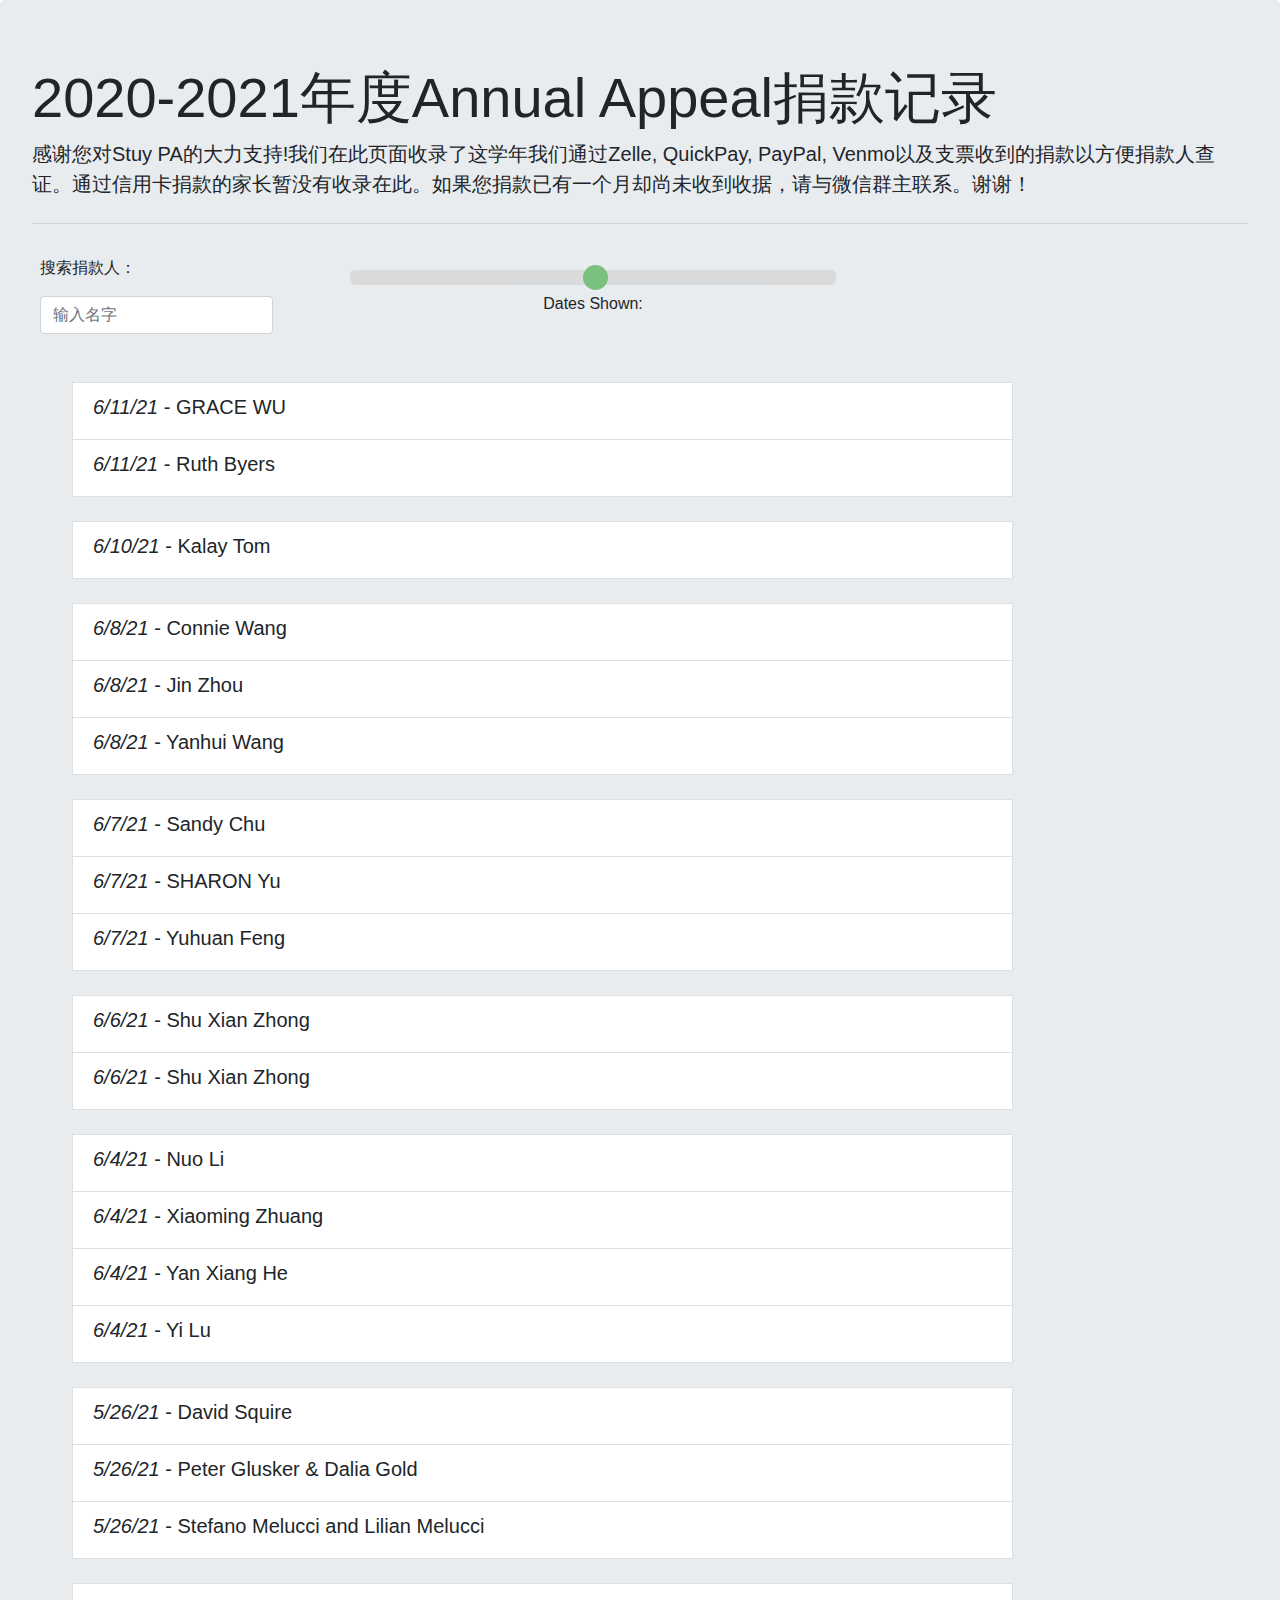
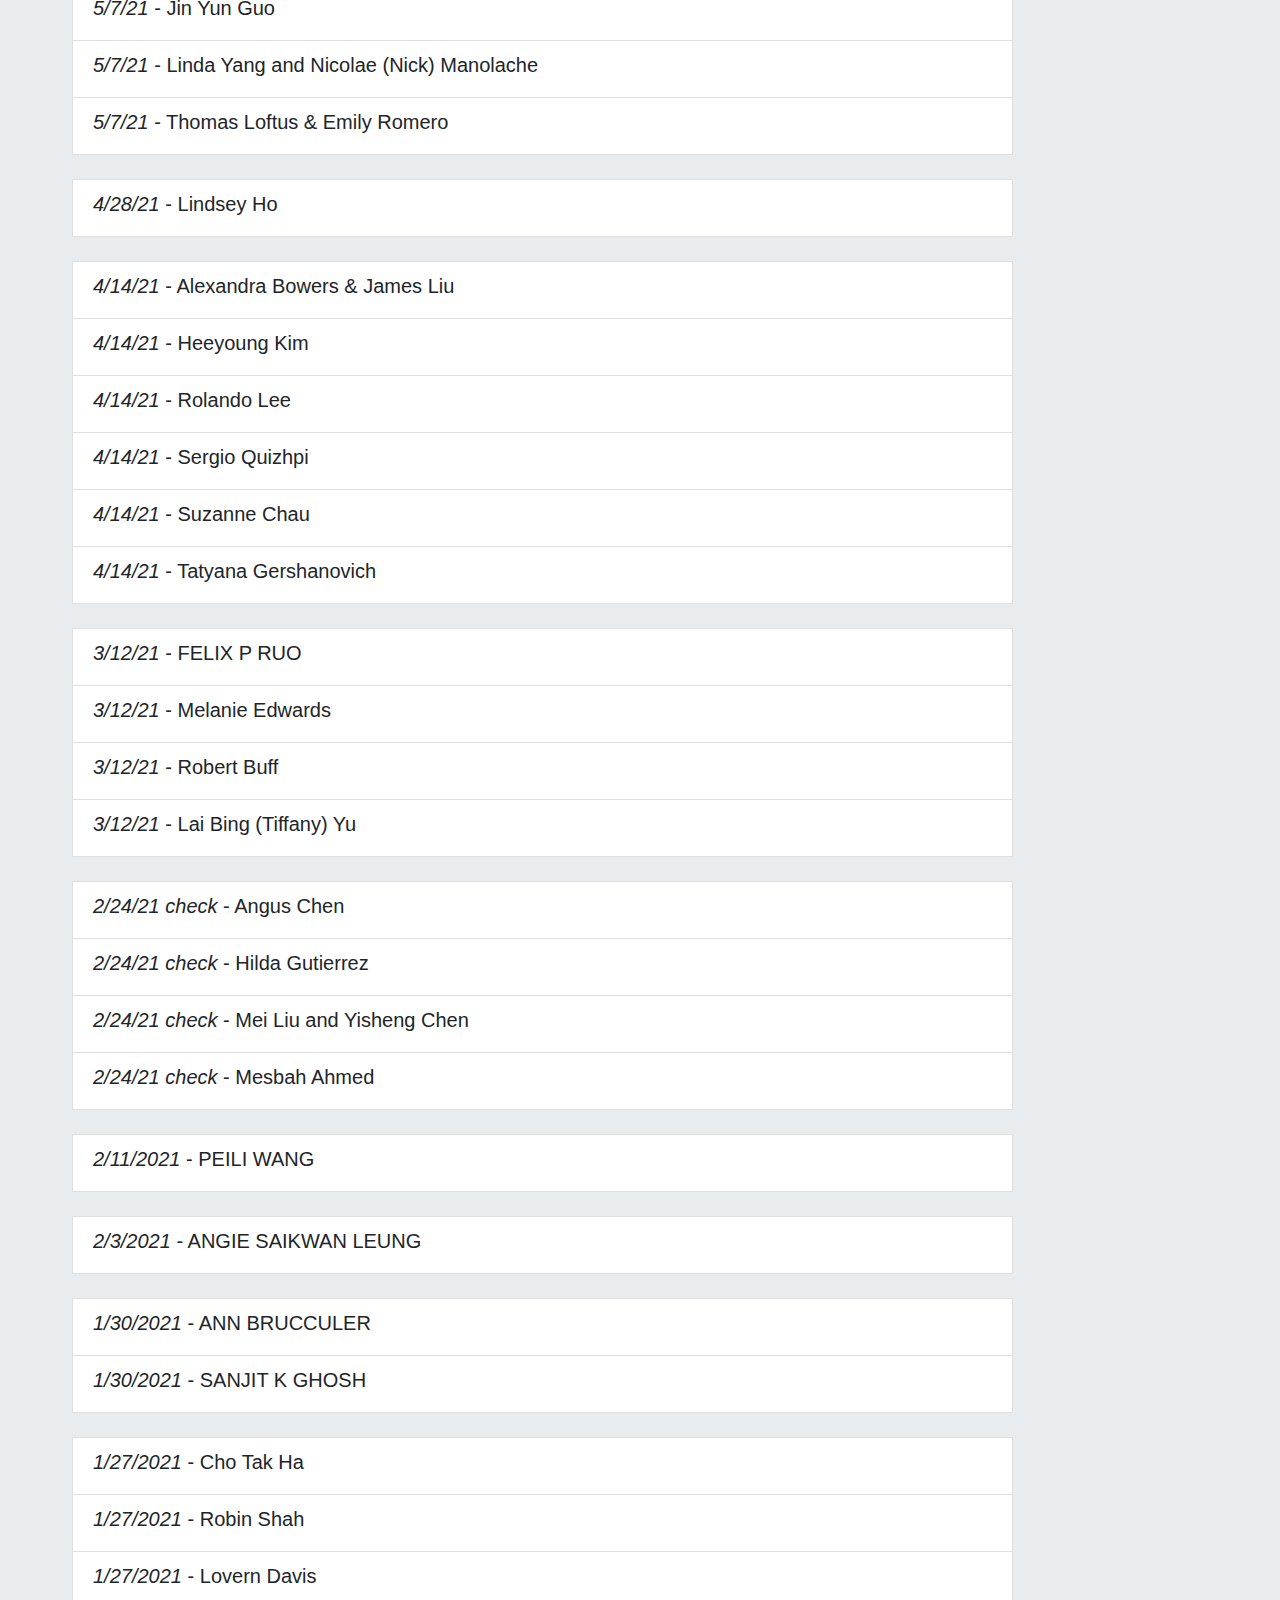
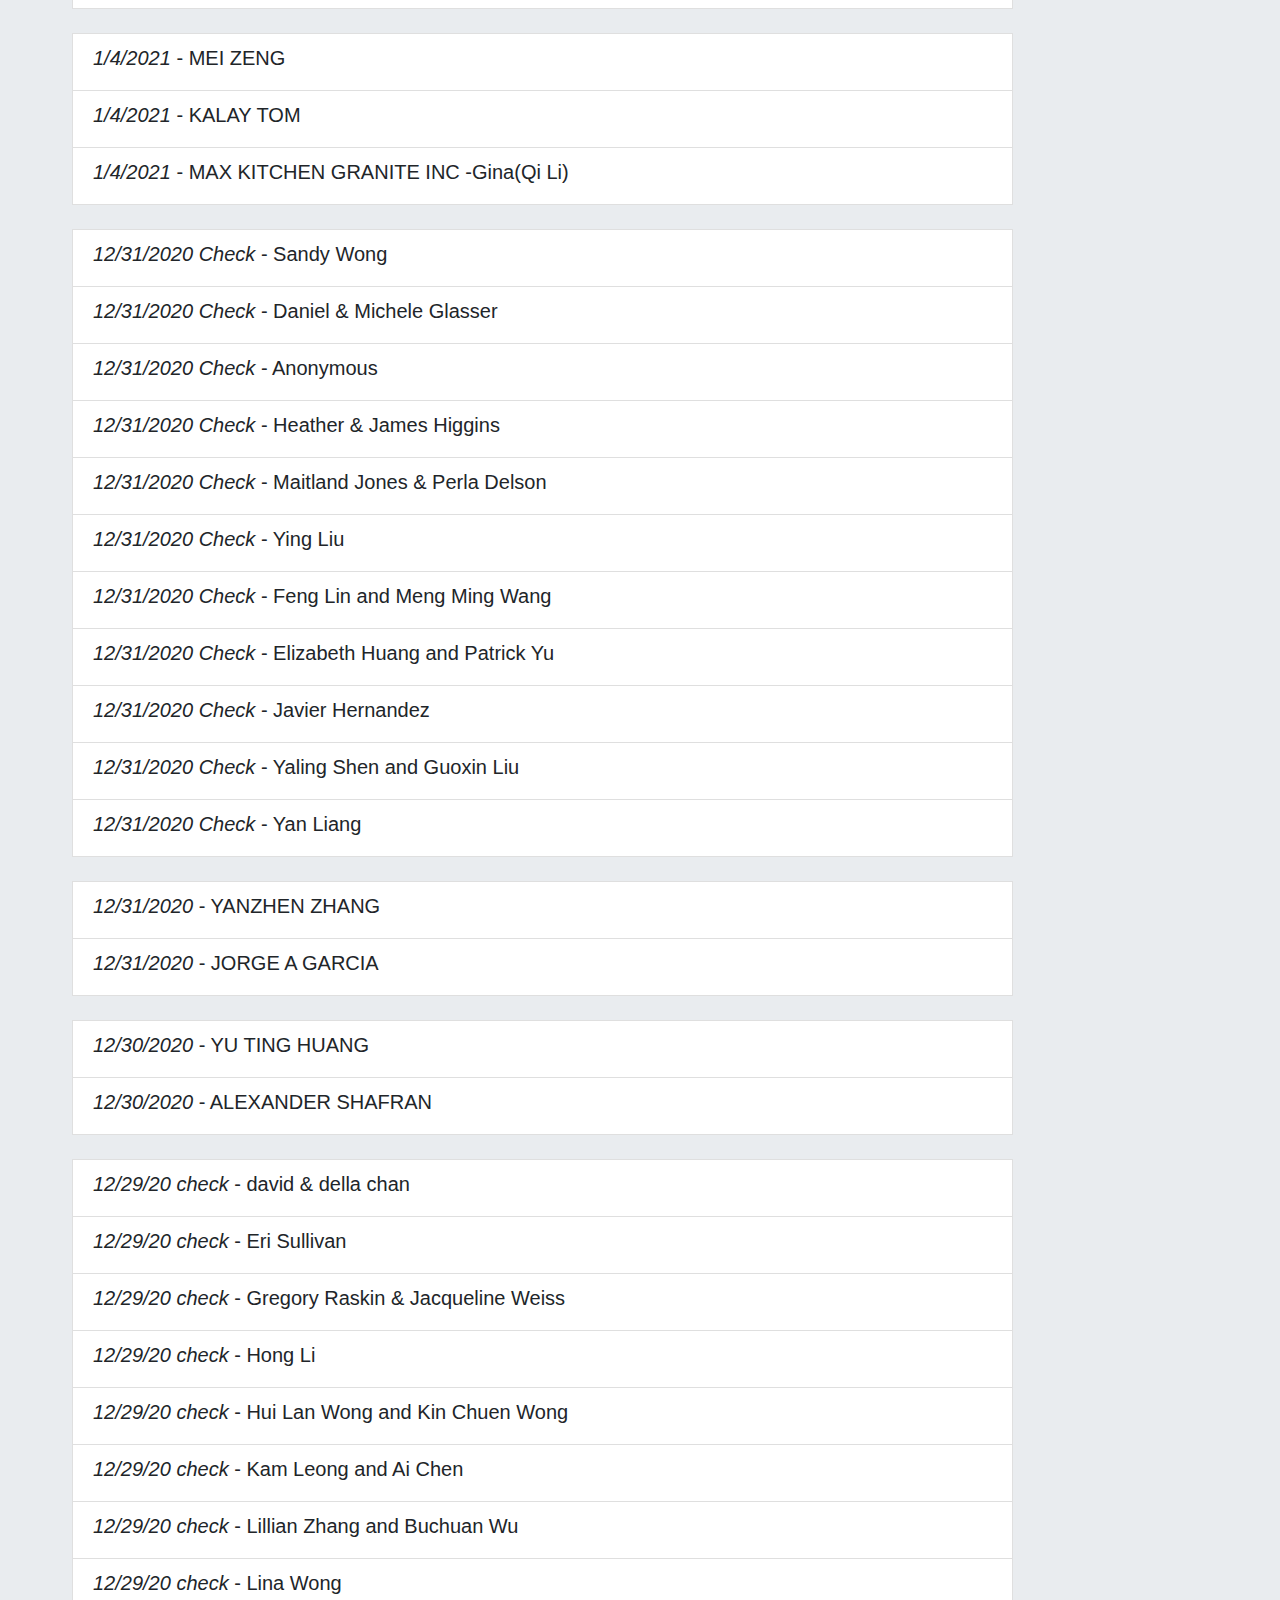
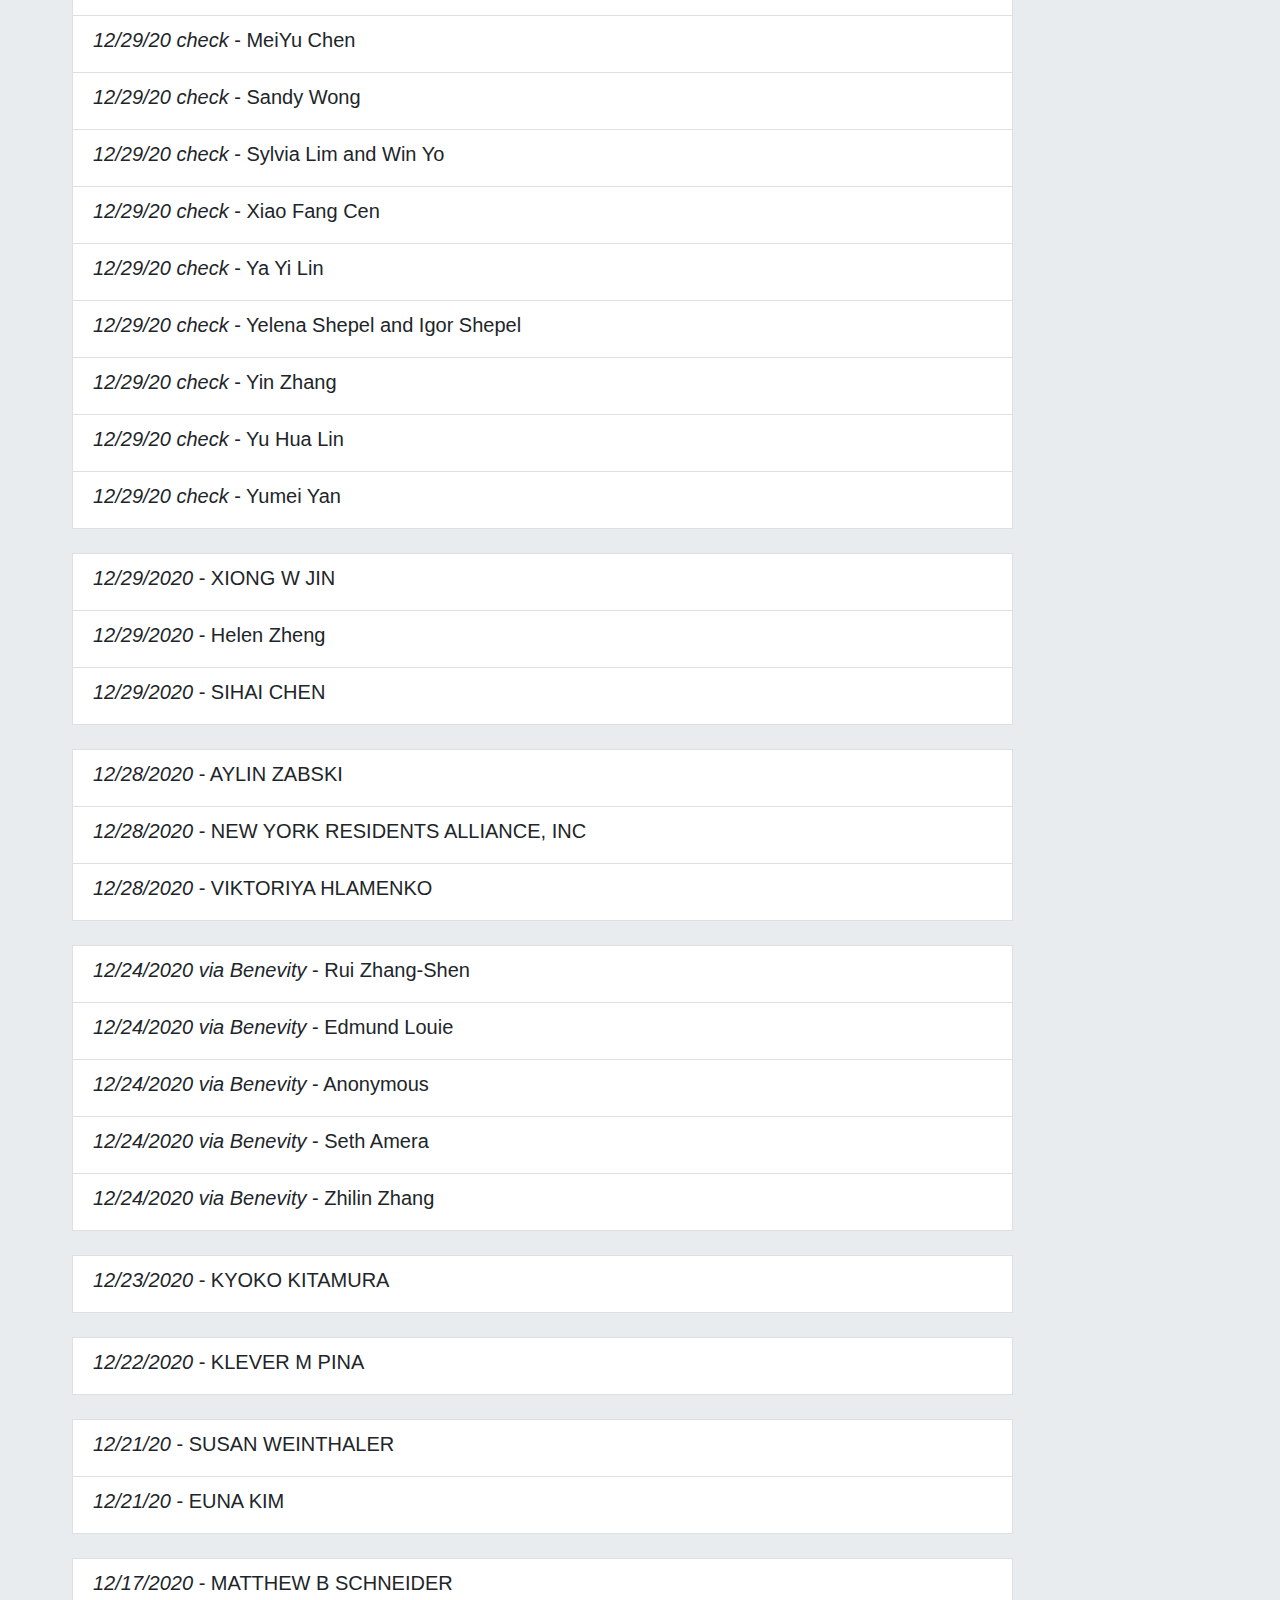
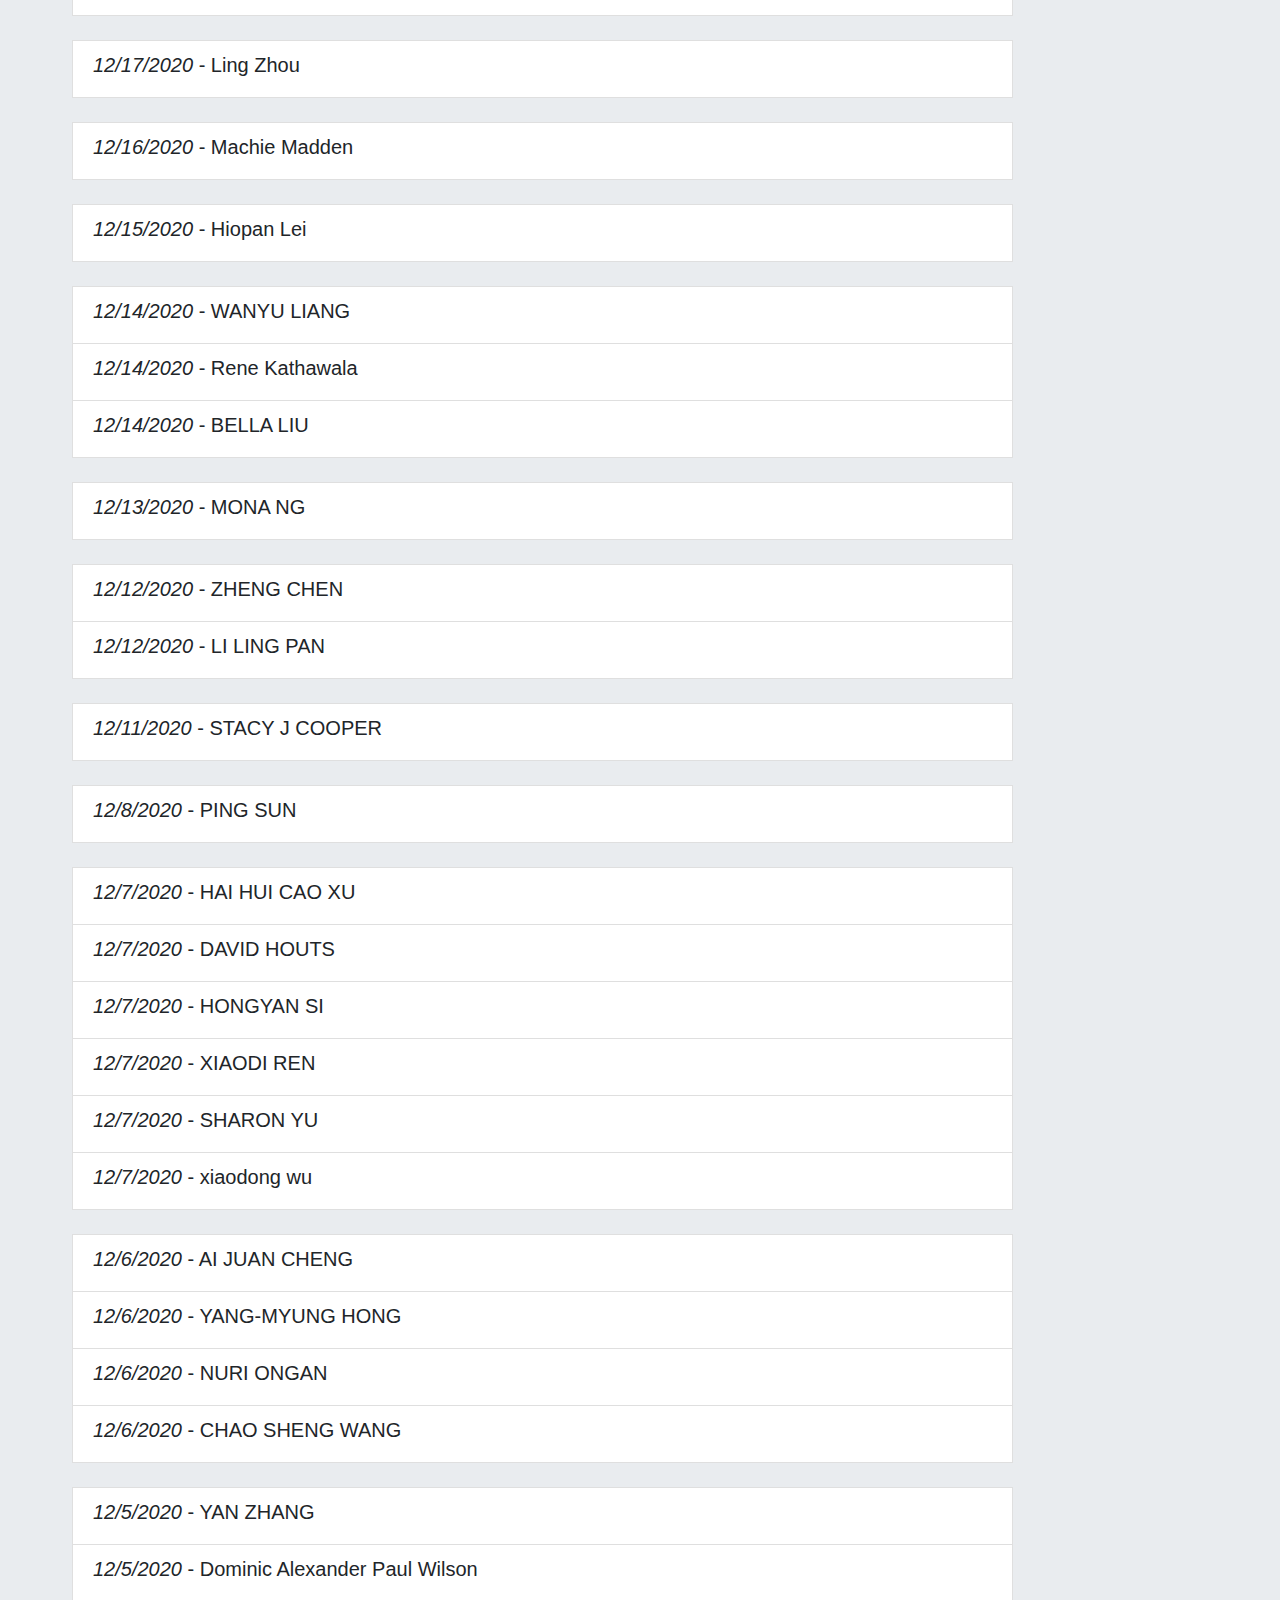
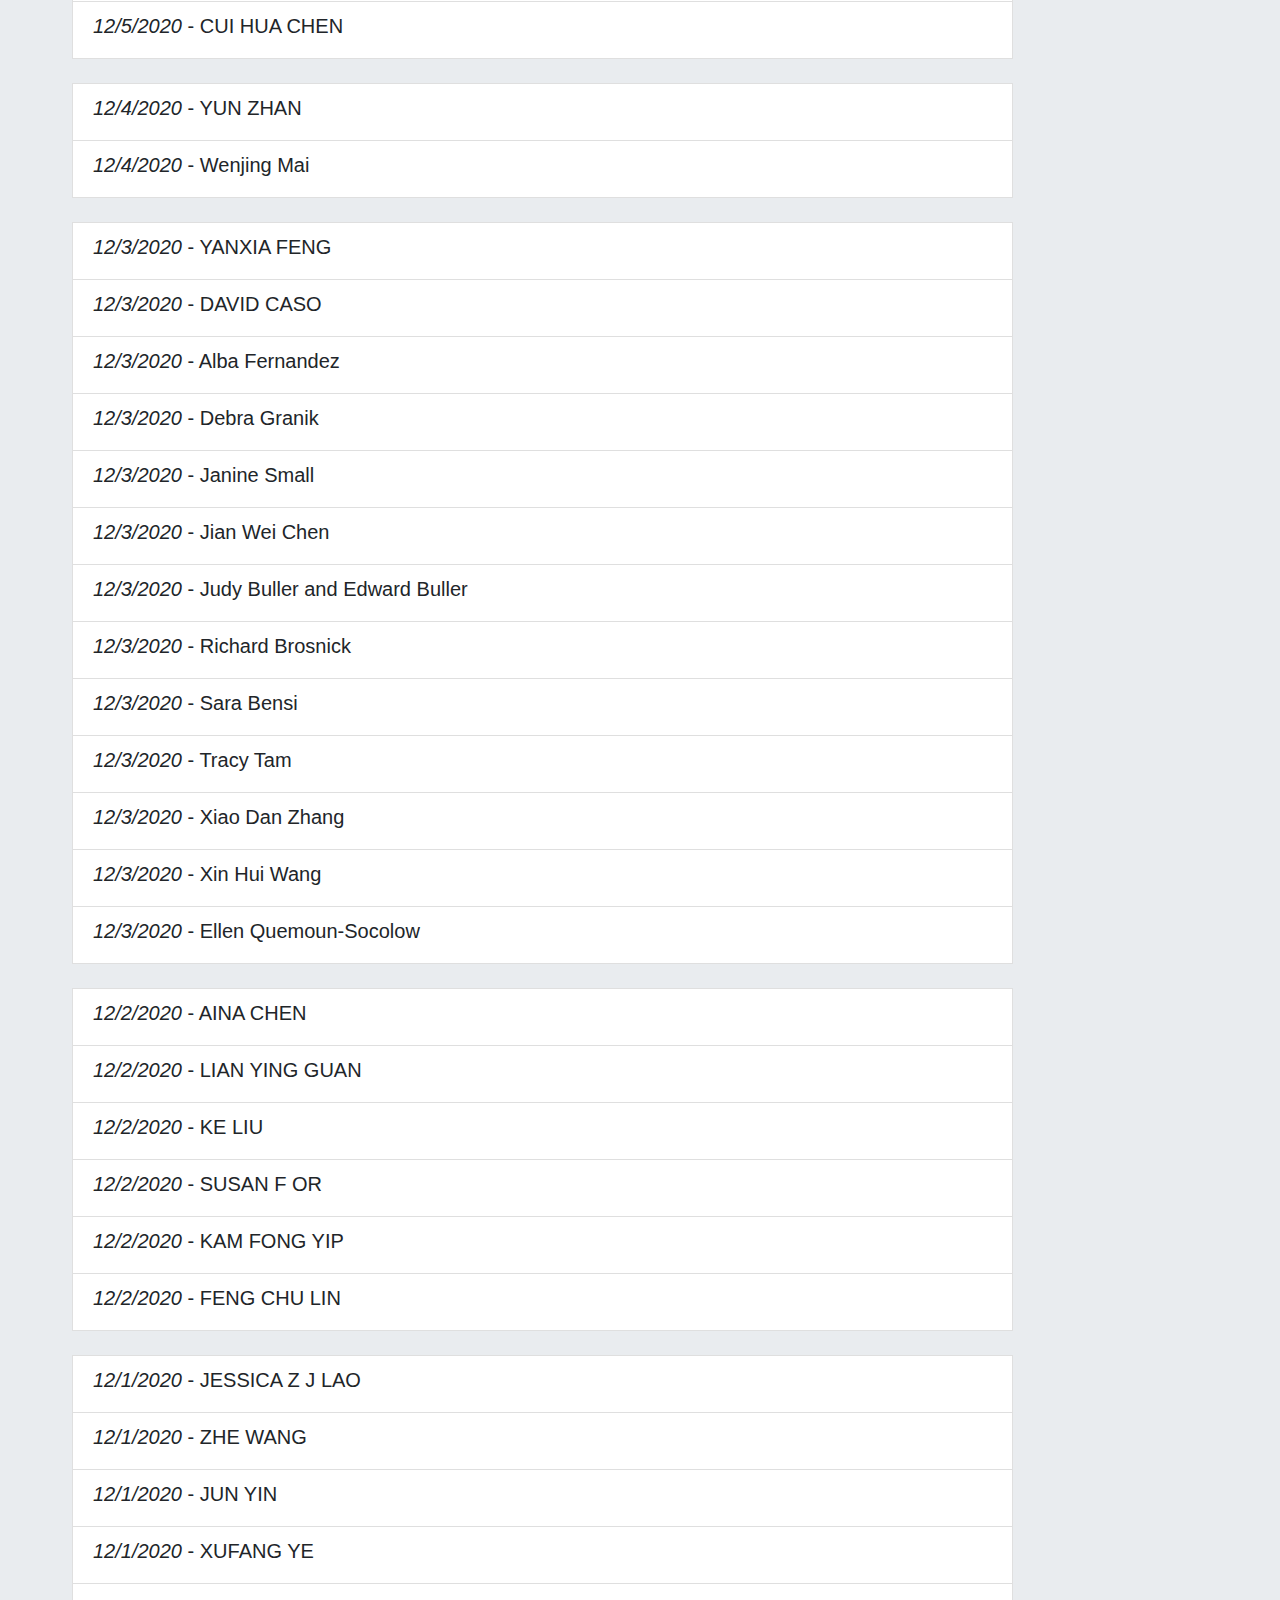
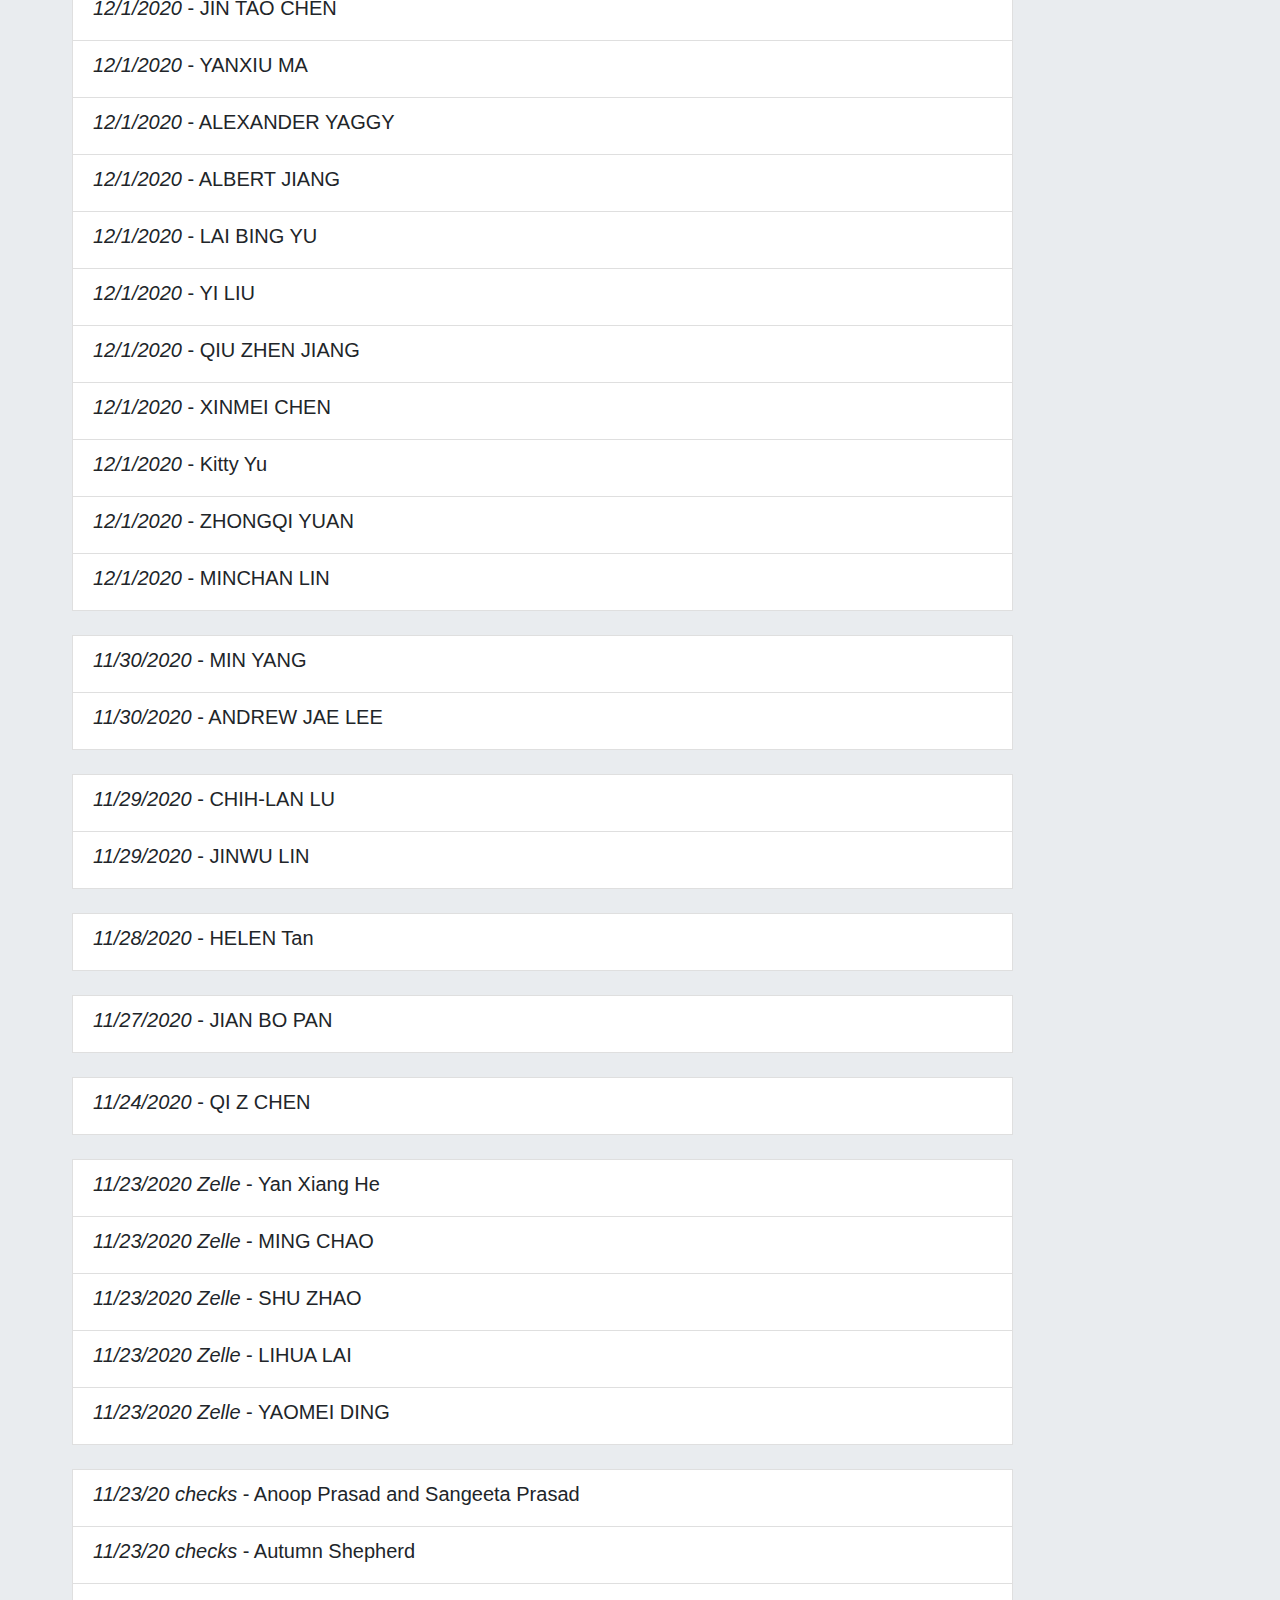
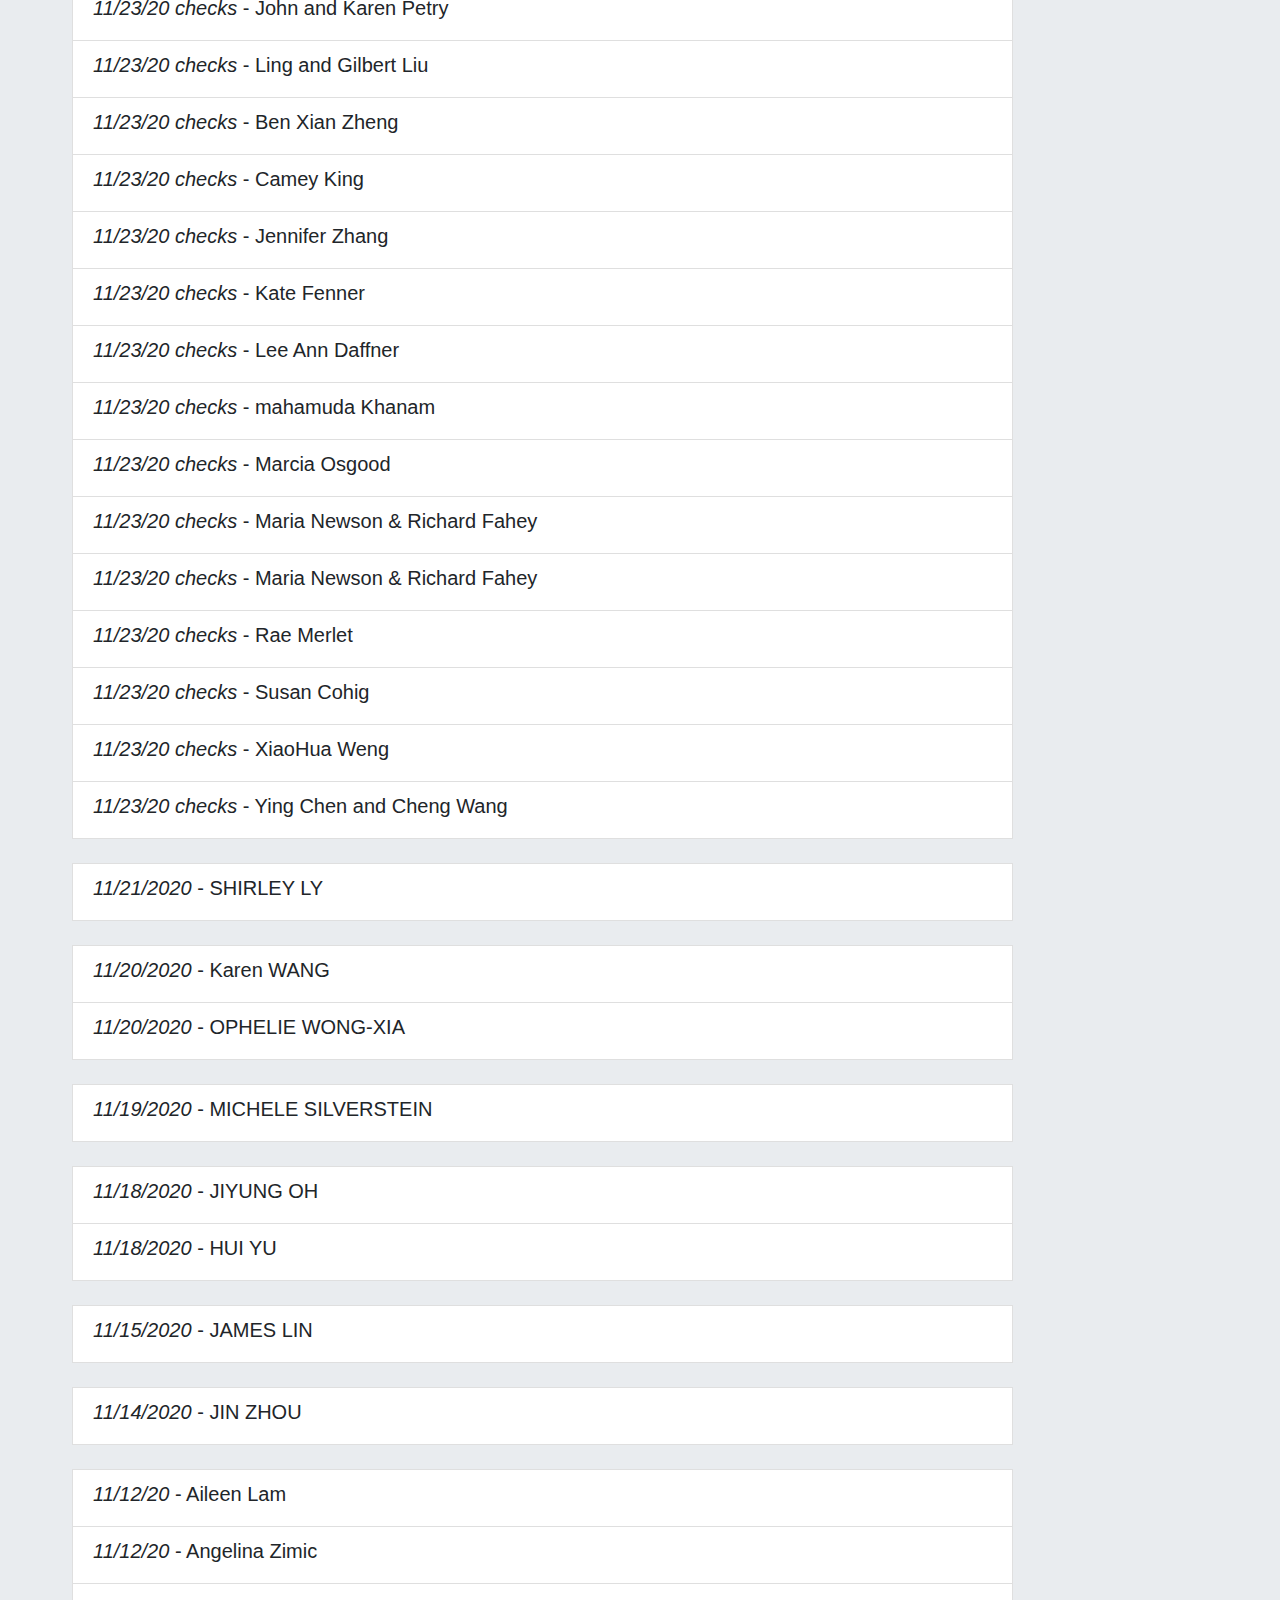
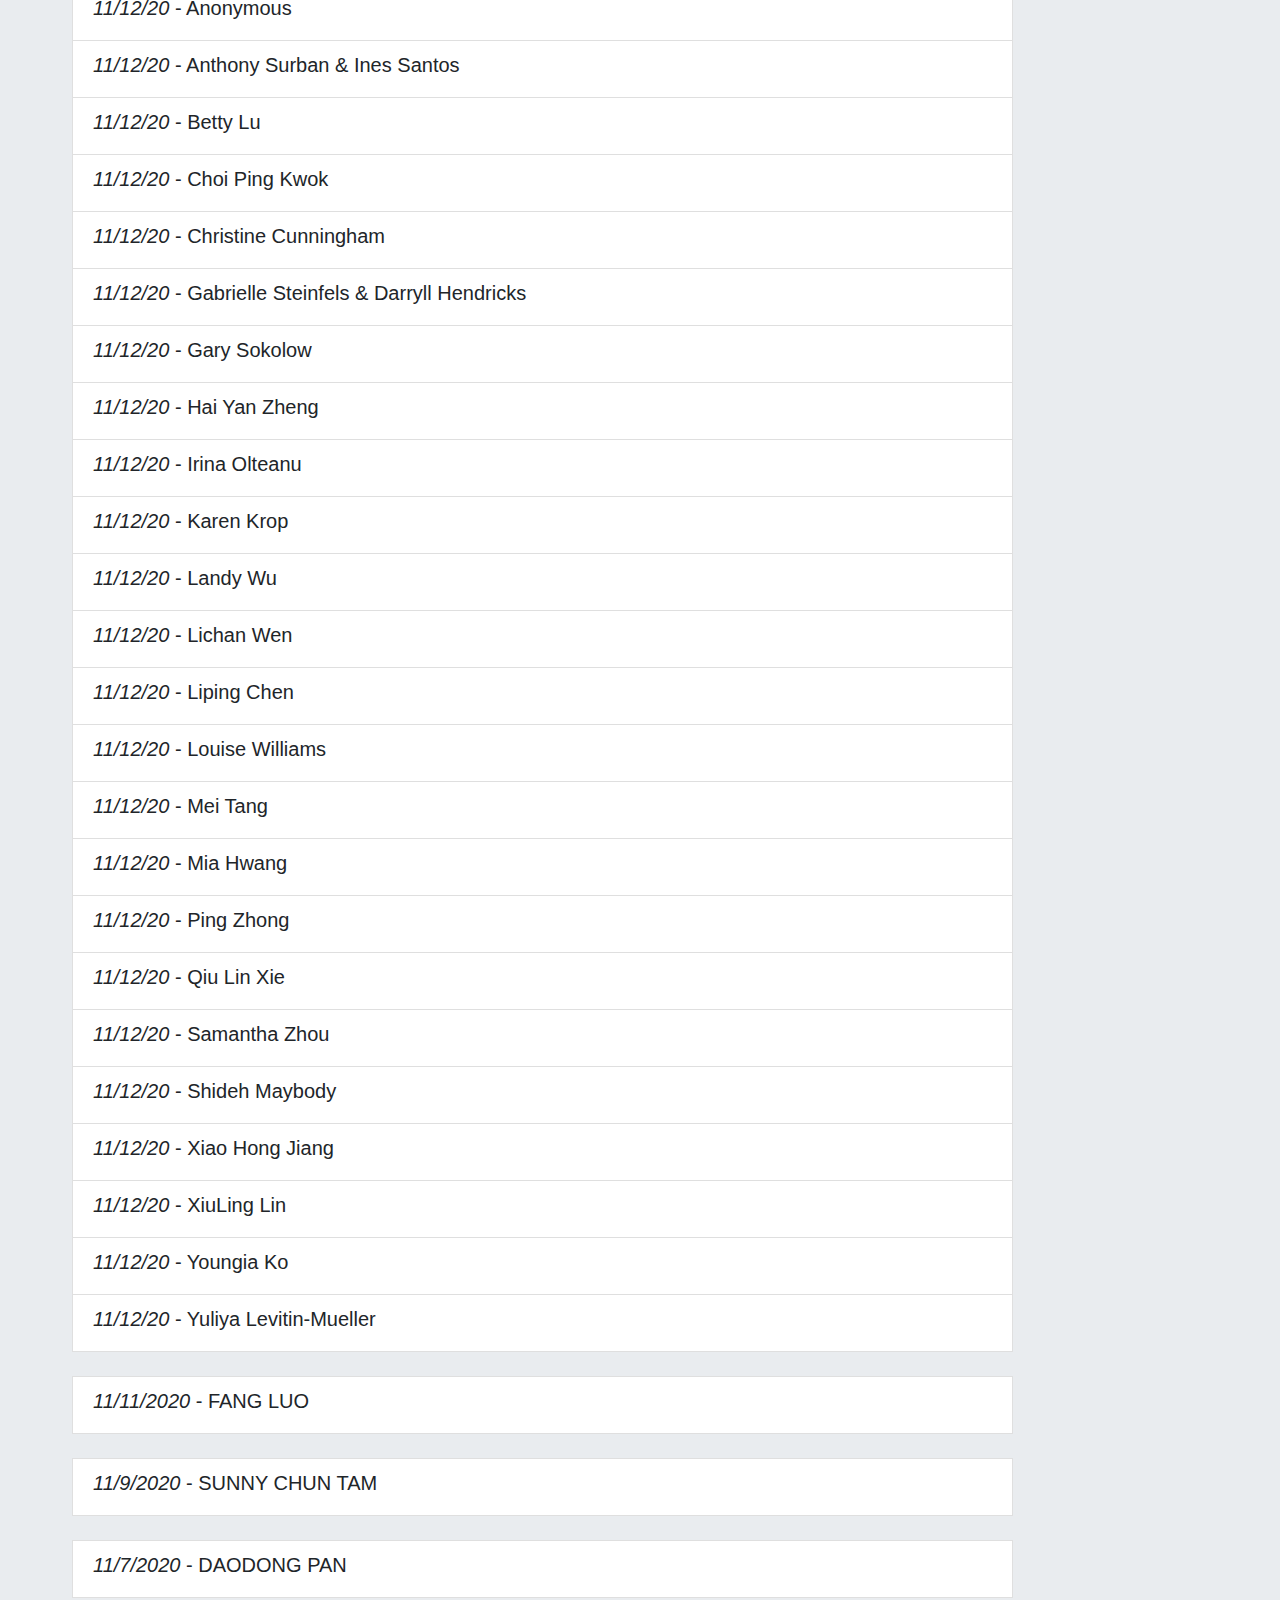
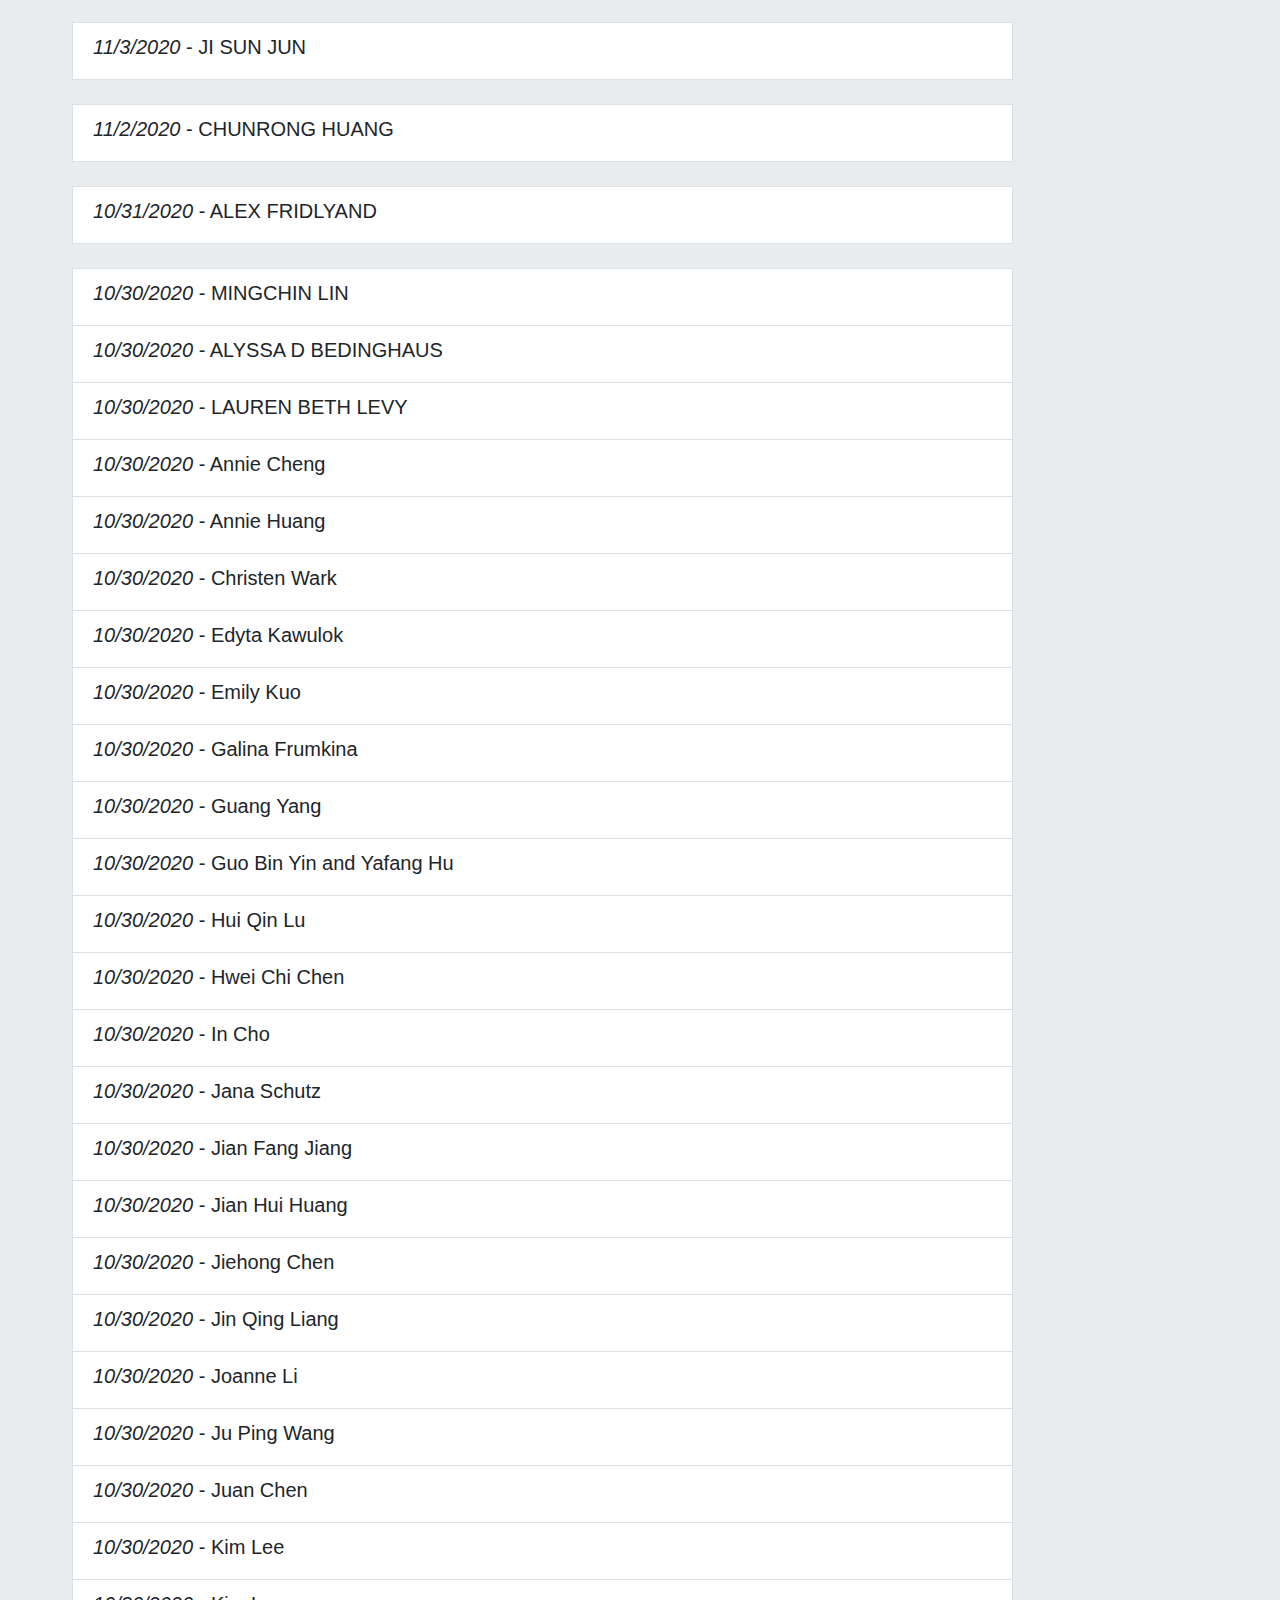
<file: index.html>
<!doctype html>
<html lang="en">
	<head>
		<!-- Required meta tags -->
		<meta charset="utf-8">
		<meta name="viewport" content="width=device-width, initial-scale=1, shrink-to-fit=no">

		<!-- Bootstrap CSS -->
		<link rel="stylesheet" href="https://stackpath.bootstrapcdn.com/bootstrap/4.5.2/css/bootstrap.min.css" integrity="sha384-JcKb8q3iqJ61gNV9KGb8thSsNjpSL0n8PARn9HuZOnIxN0hoP+VmmDGMN5t9UJ0Z" crossorigin="anonymous">
		<link rel="stylesheet" href="page.css">
		<title>Donation Tracker</title>
  	</head>
  	<body>
			
		<!-- Header -->
		<div class="jumbotron margin=0">
			<h1 class="display-4">2020-2021年度Annual Appeal捐款记录</h1>
			<p class="lead">感谢您对Stuy PA的大力支持!我们在此页面收录了这学年我们通过Zelle, QuickPay, PayPal, Venmo以及支票收到的捐款以方便捐款人查证。通过信用卡捐款的家长暂没有收录在此。如果您捐款已有一个月却尚未收到收据，请与微信群主联系。谢谢！</p>
			<hr class="my-4">

			<div class="d-flex flex-row">
				<div class="p-2">
					<p>搜索捐款人：</p>
					<form class="form-inline mb-3">
						<input class="form-control mr-sm-2" type="text" id="search-bar" onkeyup="filterSearch()" placeholder="输入名字">
					</form>
				</div>
				
				<div class="slidecontainer">
					<input type="range" min="1" class="slider" id="myRange">
					<center>
						<p>Dates Shown: <span id="demo"></span></p>
					</center>
				</div>
			  </div>
	
			<ul id="list-group list-group-flush">
				<div id="name_list">
					
				</div>
			</ul>
		</div>
    
    	<script src="https://code.jquery.com/jquery-3.5.1.slim.min.js" integrity="sha384-DfXdz2htPH0lsSSs5nCTpuj/zy4C+OGpamoFVy38MVBnE+IbbVYUew+OrCXaRkfj" crossorigin="anonymous"></script>
    	<script src="https://cdn.jsdelivr.net/npm/popper.js@1.16.1/dist/umd/popper.min.js" integrity="sha384-9/reFTGAW83EW2RDu2S0VKaIzap3H66lZH81PoYlFhbGU+6BZp6G7niu735Sk7lN" crossorigin="anonymous"></script>
    	<script src="https://stackpath.bootstrapcdn.com/bootstrap/4.5.2/js/bootstrap.min.js" integrity="sha384-B4gt1jrGC7Jh4AgTPSdUtOBvfO8shuf57BaghqFfPlYxofvL8/KUEfYiJOMMV+rV" crossorigin="anonymous"></script>
		<script src="fetchNames.js"></script>
	</body>
</html>
</file>
<file: page.css>
li {
	width: 80%;
}

.slidecontainer {
	width: 40%;
	justify-content: center;
	align-items: center;
	margin-left: 5%;
	margin-top: 1.6%;
}
  
.slider {
	-webkit-appearance: none;
	width: 100%;
	height: 15px;
	border-radius: 5px;
	background: #d3d3d3;
	outline: none;
	opacity: 0.7;
	-webkit-transition: .2s;
	transition: opacity .2s;
}
  
.slider:hover {
	opacity: 1;
}
  
.slider::-webkit-slider-thumb {
	-webkit-appearance: none;
	appearance: none;
	width: 25px;
	height: 25px;
	border-radius: 50%;
	background: #4CAF50;
	cursor: pointer;
}
  
.slider::-moz-range-thumb {
	width: 25px;
	height: 25px;
	border-radius: 50%;
	background: #4CAF50;
	cursor: pointer;
}
</file>
